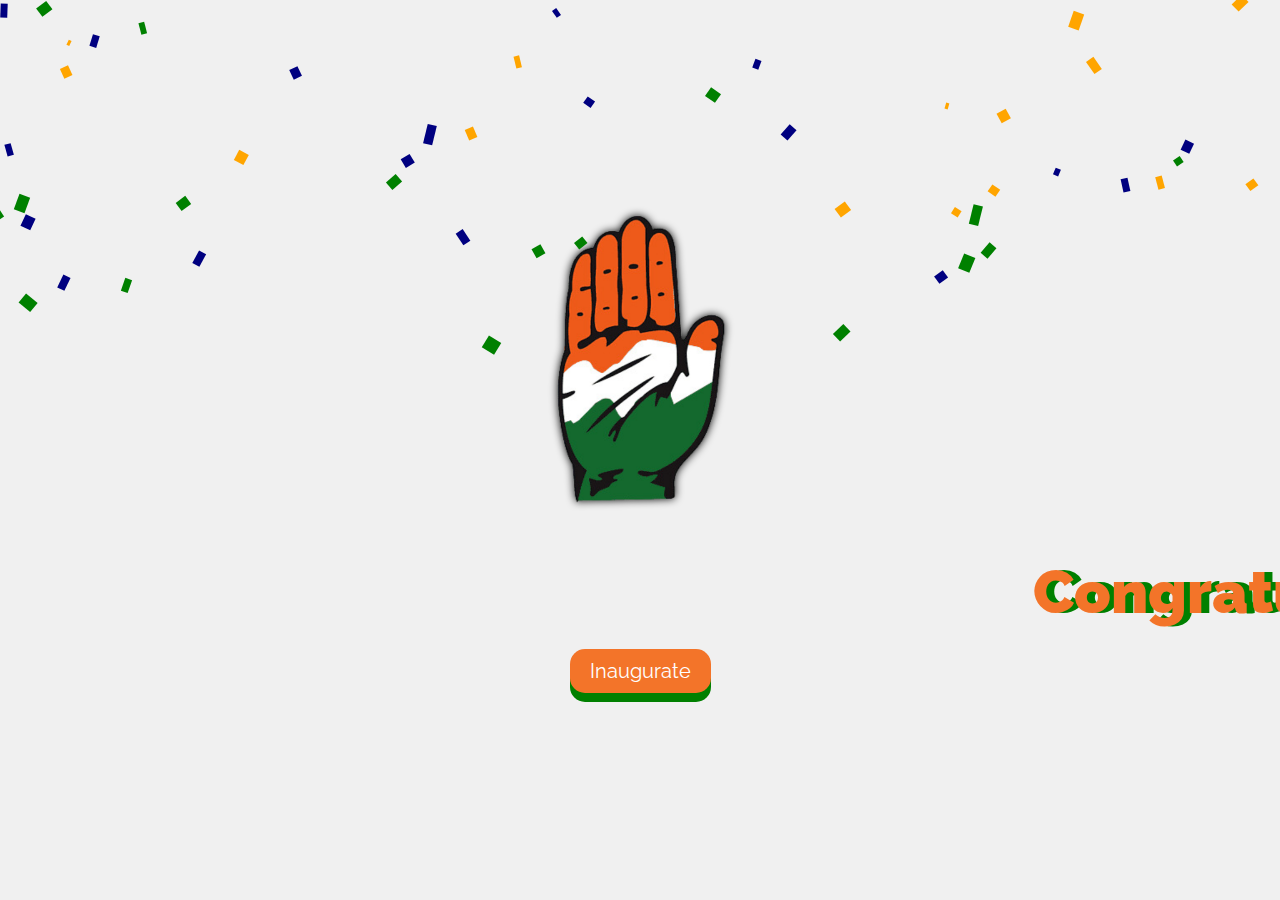
<file: index.html>
<!DOCTYPE html>
<html lang="en">

<head>
    <meta charset="UTF-8">
    <meta name="viewport" content="width=device-width, initial-scale=1.0">
    <title>Document</title>
    <link rel="stylesheet" href="css\index.css" />
</head>

<body>
    <div class="content">
        <div class="trophy">
            <img src="Congress_Logo.png"
                alt="Logo">
        </div>
        <div class="text" style="margin-top: 50px;">
            <marquee scrollamount="30">Congratulations on this significant achievement!</marquee>
        </div>
        <!-- Anchor tag button -->
        <div class="button-container" style="text-align: center; margin-top: 20px;">
            <a href="Landing_Page.html" class="button">Inaugurate</a>
        </div>
    </div>
    <!-- <h3 id="developerPra">#developerPra</h3> -->
    <script src="js\index.js"></script>
</body>

</html>
</file>
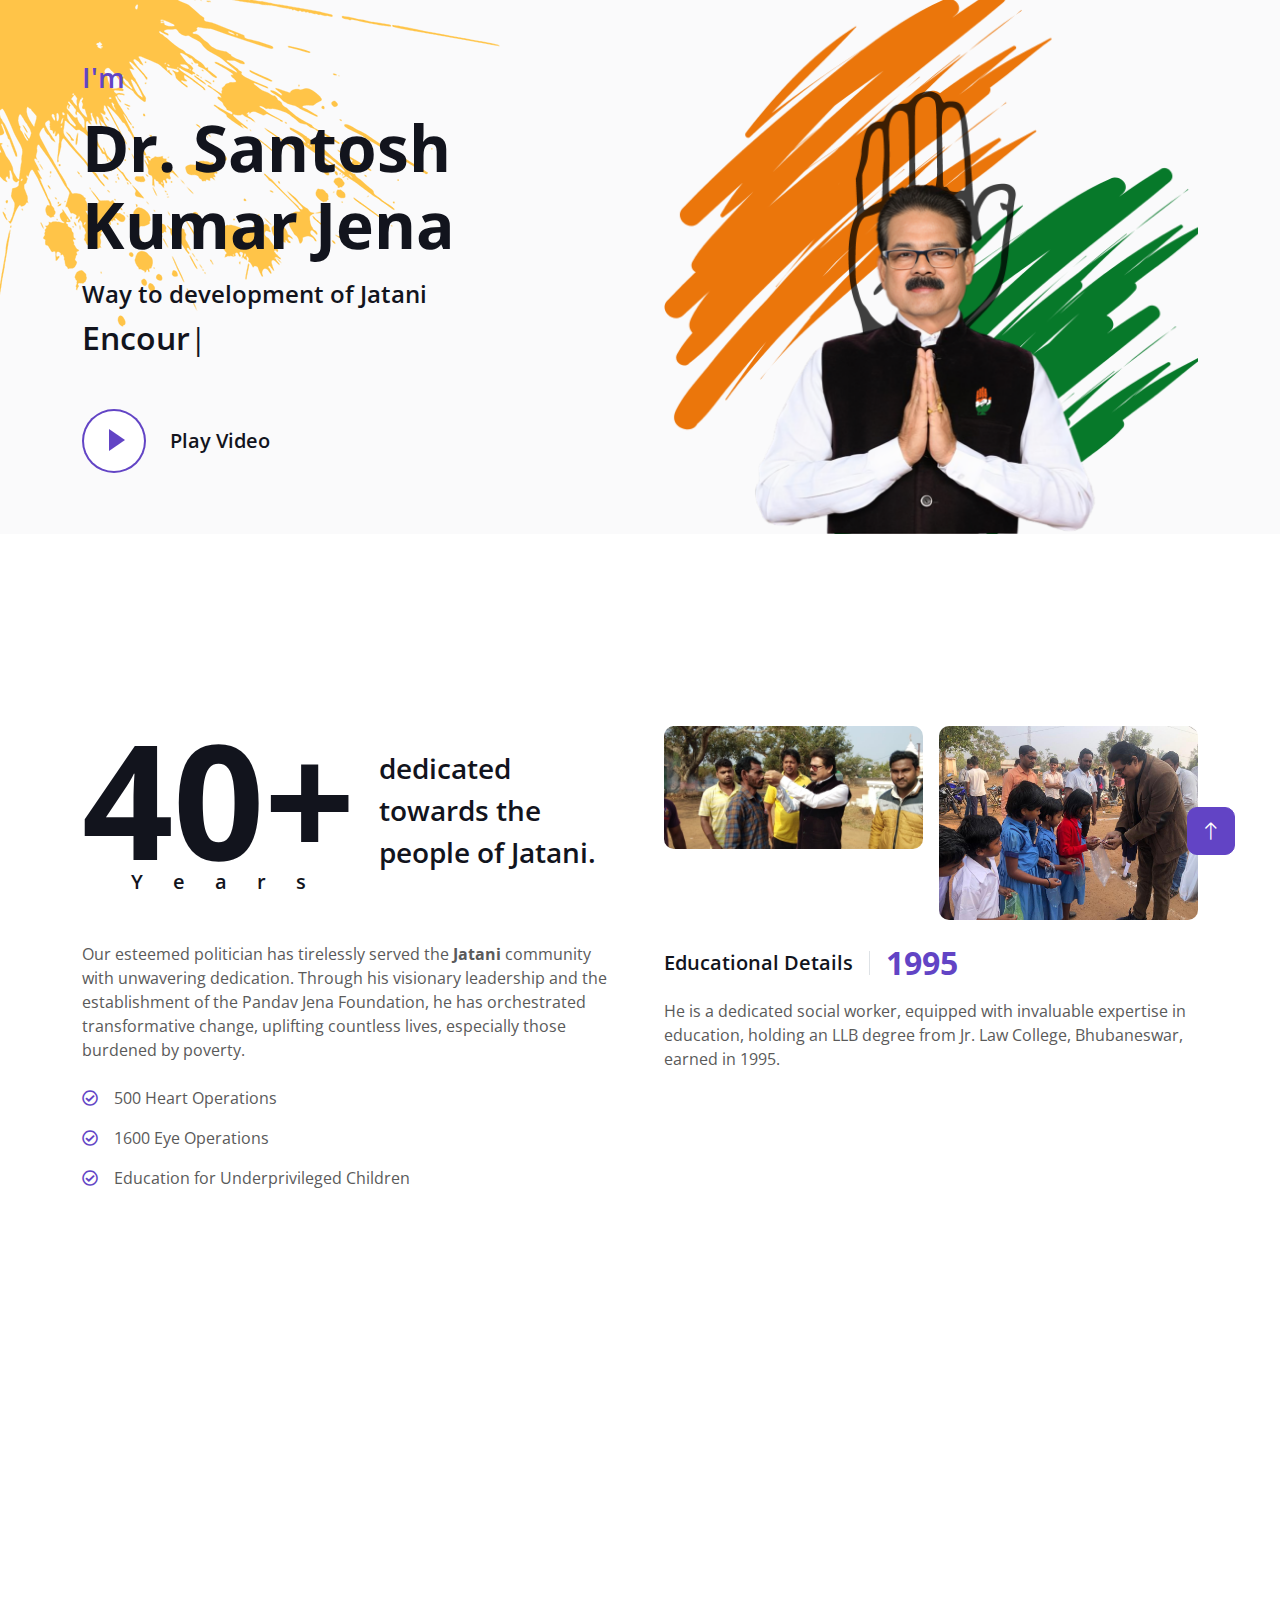
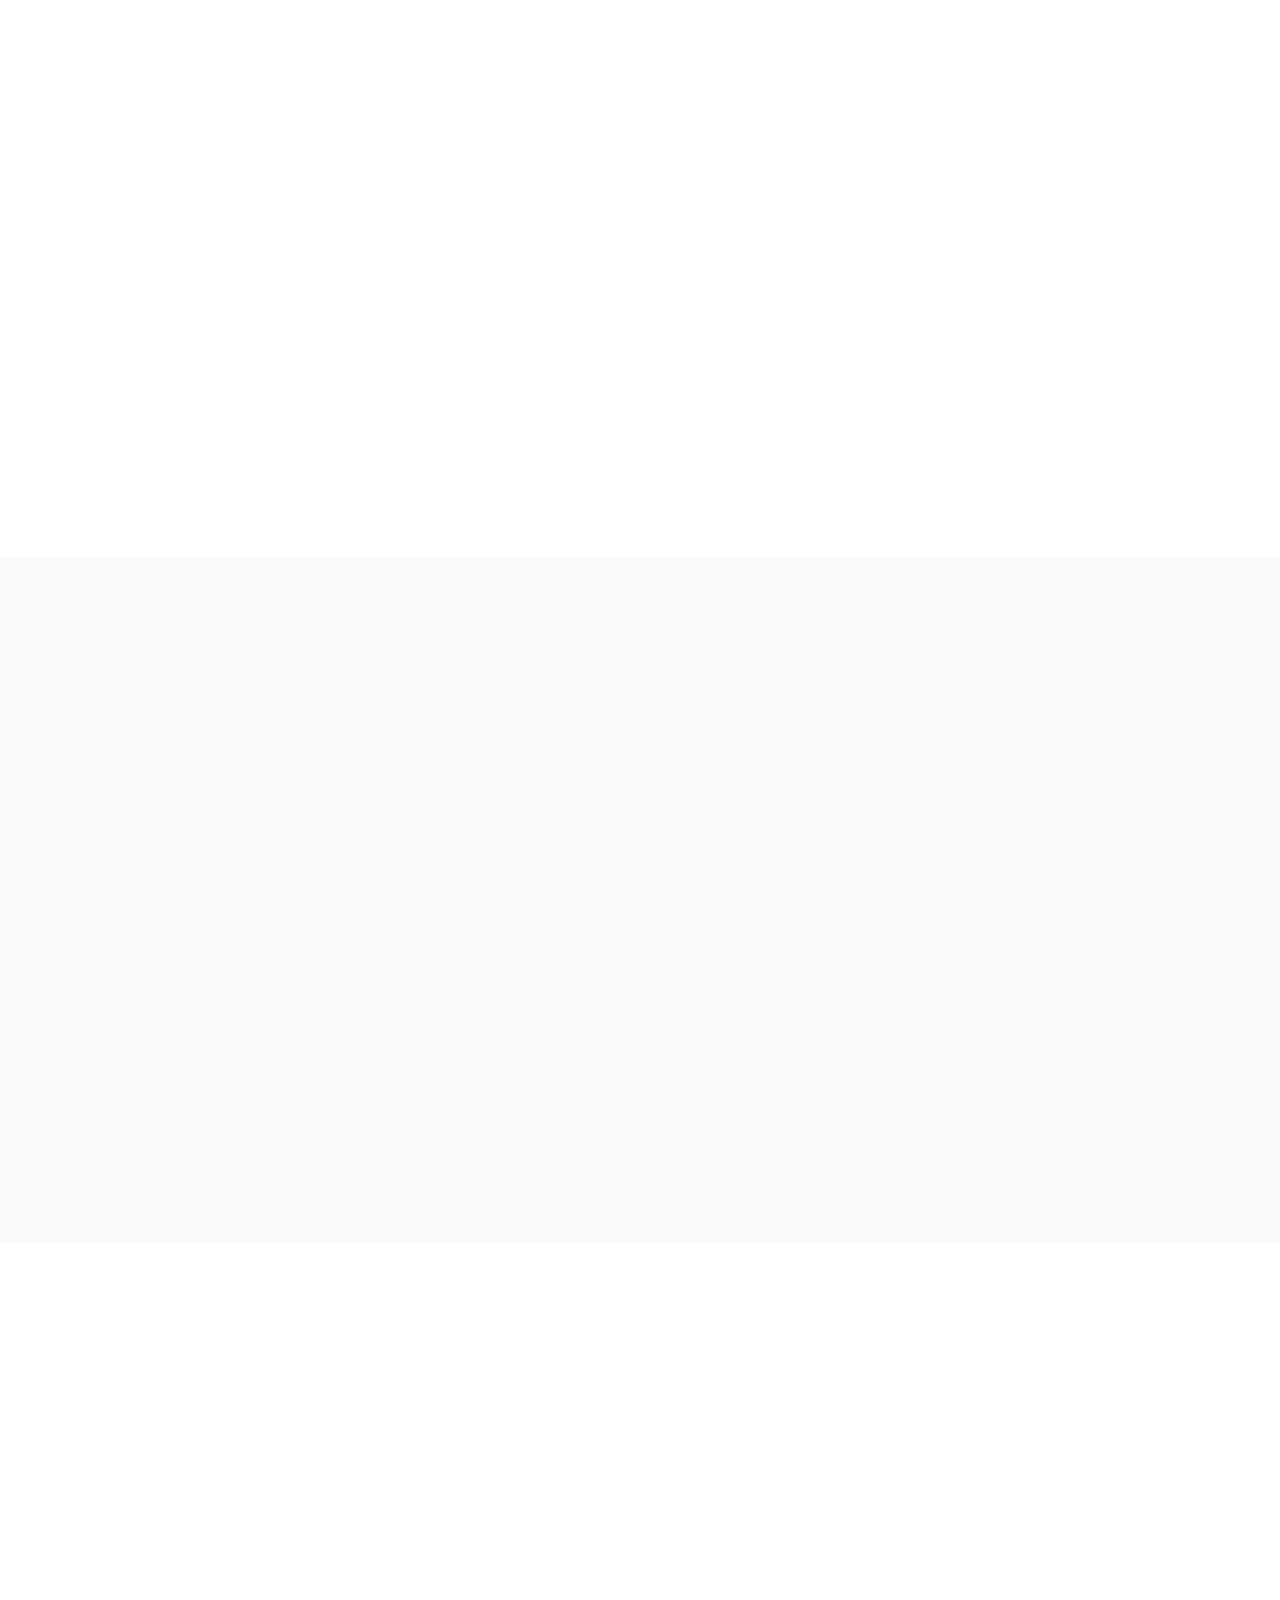
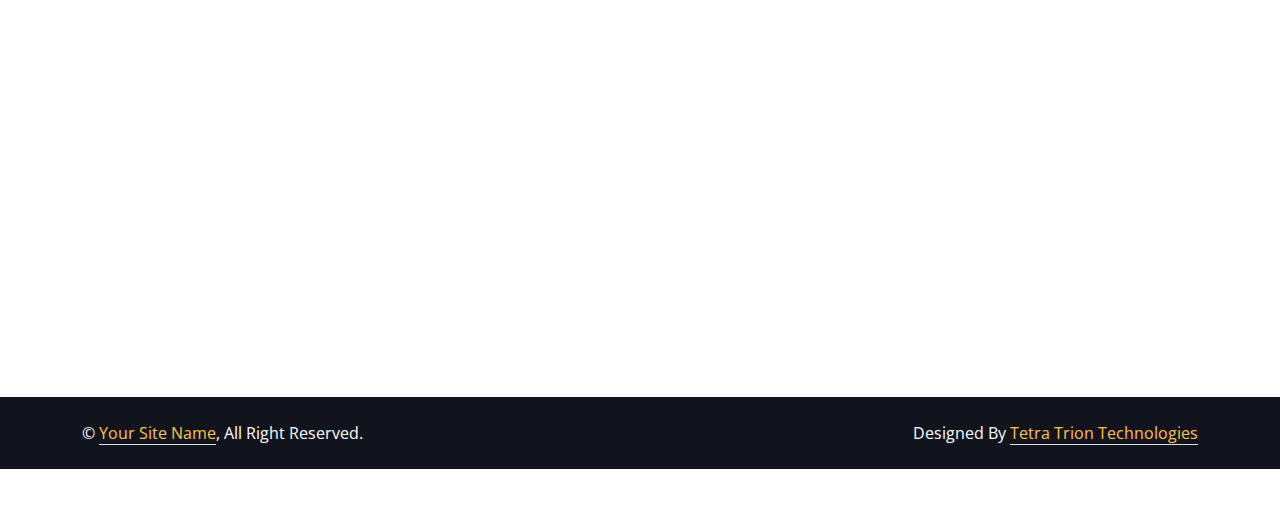
<file: Landing_Page.html>
<!DOCTYPE html>
<html lang="en">

<head>
    <meta charset="utf-8">
    <title>ProMan - Personal Portfolio HTML Template</title>
    <meta content="width=device-width, initial-scale=1.0" name="viewport">
    <meta content="" name="keywords">
    <meta content="" name="description">

    <!-- Favicon -->
    <link href="" rel="icon">

    <!-- Google Web Fonts -->
    <link rel="preconnect" href="https://fonts.googleapis.com">
    <link rel="preconnect" href="https://fonts.gstatic.com" crossorigin>
    <link href="https://fonts.googleapis.com/css2?family=Open+Sans:wght@400;500;600;700;800&display=swap"
        rel="stylesheet">

    <!-- Icon Font Stylesheet -->
    <link href="https://cdnjs.cloudflare.com/ajax/libs/font-awesome/5.10.0/css/all.min.css" rel="stylesheet">
    <link href="https://cdn.jsdelivr.net/npm/bootstrap-icons@1.4.1/font/bootstrap-icons.css" rel="stylesheet">

    <!-- Libraries Stylesheet -->
    <link href="lib/animate/animate.min.css" rel="stylesheet">
    <link href="lib/lightbox/css/lightbox.min.css" rel="stylesheet">
    <link href="lib/owlcarousel/assets/owl.carousel.min.css" rel="stylesheet">

    <!-- Customized Bootstrap Stylesheet -->
    <link href="css/bootstrap.min.css" rel="stylesheet">

    <!-- Template Stylesheet -->
    <link href="css/style.css" rel="stylesheet">
</head>

<body data-bs-spy="scroll" data-bs-target=".navbar" data-bs-offset="51">
    <!-- Spinner Start -->
    <div id="spinner"
        class="show bg-white position-fixed translate-middle w-100 vh-100 top-50 start-50 d-flex align-items-center justify-content-center">
        <div class="spinner-border text-primary" style="width: 3rem; height: 3rem;" role="status">
            <span class="sr-only">Loading...</span>
        </div>
    </div>
    <!-- Spinner End -->


    <!-- Navbar Start -->
    <nav class="navbar navbar-expand-lg bg-white navbar-light fixed-top shadow py-lg-0 px-4 px-lg-5 wow fadeIn"
        data-wow-delay="0.1s">
        <!-- <a href="index.html" class="navbar-brand d-block d-lg-none">
            <h1 class="text-primary fw-bold m-0">I'm Santosh for you</h1>
        </a>
        <button type="button" class="navbar-toggler" data-bs-toggle="collapse" data-bs-target="#navbarCollapse">
            <span class="navbar-toggler-icon"></span>
        </button> -->
        <div class="collapse navbar-collapse justify-content-between py-4 py-lg-0" id="navbarCollapse">
            <div class="navbar-nav ms-auto py-0" style="background-color: #EB760B;">
                <a href="#home" class="nav-item nav-link active">Home</a>

                <a href="#about" class="nav-item nav-link">About</a>
                <a href="#project" class="nav-item nav-link">Projects</a>
                <!-- <a href="#skill" class="nav-item nav-link">Skills</a> -->
                <!-- <a href="#service" class="nav-item nav-link">Services</a> -->
            </div>
            <a href="index.html" class="navbar-brand  py-3 px-4 mx-3 d-none d-lg-block">
                <h1 class="text-black fw-bold m-0">I'm Santosh for you</h1>
            </a>
            <div class="navbar-nav me-auto py-0" style="background-color: #07792A;">

                <a href="#team" class="nav-item nav-link">Team</a>
                <a href="#testimonial" class="nav-item nav-link">Testimonial</a>
                <a href="#contact" class="nav-item nav-link">Contact</a>
            </div>
        </div>
    </nav>
    <!-- Navbar End -->


    <!-- Header Start -->
    <div class="container-fluid bg-light my-6 mt-0" id="home">
        <div class="container">
            <div class="row g-5 align-items-center">
                <div class="col-lg-6 py-6 pb-0 pt-lg-0">
                    <h3 class="text-primary mb-3">I'm</h3>
                    <h1 class="display-3 mb-3">Dr. Santosh Kumar Jena</h1>
                    <h4 class="">Way to development of Jatani</h4>
                    <h2 class="typed-text-output d-inline"></h2>
                    <div class="typed-text d-none">Encouraging Industrialization in Jatani, Promoting Quality Education
                        in Jatani, Enhancing Social Services in Jatani</div>
                    <div class="d-flex align-items-center pt-5">
                        <!-- <a href="" class="btn btn-primary py-3 px-4 me-5">Download CV</a> -->
                        <button type="button" class="btn-play" data-bs-toggle="modal"
                            data-src="https://www.youtube.com/watch?v=tF4o1tVAEbk" data-bs-target="#videoModal">
                            <span></span>
                        </button>
                        <h5 class="ms-4 mb-0 d-none d-sm-block">Play Video</h5>
                    </div>
                </div>
                <div class="col-lg-6">
                    <img class="img-fluid" src="img/SantoshSir1.png" alt="">
                </div>
            </div>
        </div>
    </div>
    <!-- Header End -->


    <!-- Video Modal Start -->
    <div class="modal modal-video fade" id="videoModal" tabindex="-1" aria-labelledby="exampleModalLabel"
        aria-hidden="true">
        <div class="modal-dialog">
            <div class="modal-content rounded-0">
                <div class="modal-header">
                    <h3 class="modal-title" id="exampleModalLabel">Youtube Video</h3>
                    <button type="button" class="btn-close" data-bs-dismiss="modal" aria-label="Close"></button>
                </div>
                <div class="modal-body">
                    <!-- 16:9 aspect ratio -->
                    <div class="ratio ratio-16x9">
                        <iframe class="embed-responsive-item" src="" id="video" allowfullscreen
                            allowscriptaccess="always" allow="autoplay"></iframe>
                    </div>
                </div>
            </div>
        </div>
    </div>
    <!-- Video Modal End -->


    <!-- About Start -->
    <div class="container-xxl py-6" id="about">
        <div class="container">
            <div class="row g-5">
                <div class="col-lg-6 wow fadeInUp" data-wow-delay="0.1s">
                    <div class="d-flex align-items-center mb-5">
                        <div class="years flex-shrink-0 text-center me-4">
                            <h1 class="display-1 mb-0">40+</h1>
                            <h5 class="mb-0">Years</h5>
                        </div>
                        <h3 class="lh-base mb-0">dedicated towards the people of Jatani.</h3>
                    </div>
                    <p class="mb-4">Our esteemed politician has tirelessly served the <b>Jatani</b> community with
                        unwavering dedication. Through his visionary leadership and the establishment of the Pandav Jena
                        Foundation, he has orchestrated transformative change, uplifting countless lives, especially
                        those burdened by poverty.
                    </p>
                    <p class="mb-3"><i class="far fa-check-circle text-primary me-3"></i>500 Heart Operations</p>
                    <p class="mb-3"><i class="far fa-check-circle text-primary me-3"></i>1600 Eye Operations</p>
                    <p class="mb-3"><i class="far fa-check-circle text-primary me-3"></i>Education for Underprivileged
                        Children</p>
                    <!-- <a class="btn btn-primary py-3 px-5 mt-3" href="">Read More</a> -->
                </div>
                <div class="col-lg-6 wow fadeInUp" data-wow-delay="0.5s">
                    <div class="row g-3 mb-4">
                        <div class="col-sm-6">
                            <img class="img-fluid rounded" src="img/about-1.jpg" alt="">
                        </div>
                        <div class="col-sm-6">
                            <img class="img-fluid rounded" src="img/about-2.jpg" alt="">
                        </div>
                    </div>
                    <div class="d-flex align-items-center mb-3">
                        <h5 class="border-end pe-3 me-3 mb-0">Educational Details</h5>
                        <h2 class="text-primary fw-bold mb-0" data-toggle="counter-up">1995</h2>
                    </div>
                    <p class="mb-4">He is a dedicated social worker, equipped with invaluable expertise in education,
                        holding an LLB degree from Jr. Law College, Bhubaneswar, earned in 1995.</p>
                    <!-- <div class="d-flex align-items-center mb-3">
                        <h5 class="border-end pe-3 me-3 mb-0">Projects Completed</h5>
                        <h2 class="text-primary fw-bold mb-0" data-toggle="counter-up">1234</h2>
                    </div>
                    <p class="mb-0">Stet no et lorem dolor et diam, amet duo ut dolore vero eos. No stet est diam amet
                        diam ipsum clita labore dolor duo clita.</p> -->
                </div>
            </div>
        </div>
    </div>
    <!-- About End -->





    <!-- Projects Start -->
    <div class="container-xxl py-6 pt-5" id="project">
        <div class="container">
            <div class="row g-5 mb-5 align-items-center wow fadeInUp" data-wow-delay="0.1s">
                <div class="col-lg-6">
                    <h1 class="display-5 mb-0">Our Works</h1>
                </div>
                <div class="col-lg-6 text-lg-end">
                    <ul class="list-inline mx-n3 mb-0" id="portfolio-flters">
                        <!-- <li class="mx-3 active" data-filter="*">Health Camp</li> -->
                        <!-- <li class="mx-3" data-filter=".first">UI/UX Design</li>
                        <li class="mx-3" data-filter=".second">Graphic Design</li> -->
                    </ul>
                </div>
            </div>
            <div class="row g-4 portfolio-container wow fadeInUp" data-wow-delay="0.1s">
                <div class="col-lg-4 col-md-6 portfolio-item first">
                    <div class="portfolio-img rounded overflow-hidden">
                        <img class="img-fluid" src="img\health1.jpg" alt="">
                        <div class="portfolio-btn">
                            <a class="btn btn-lg-square btn-outline-secondary border-2 mx-1" href="img\health1.jpg"
                                data-lightbox="portfolio"><i class="fa fa-eye"></i></a>
                            <a class="btn btn-lg-square btn-outline-secondary border-2 mx-1" href=""><i
                                    class="fa fa-link"></i></a>
                        </div>
                    </div>
                </div>
                <div class="col-lg-4 col-md-6 portfolio-item second">
                    <div class="portfolio-img rounded overflow-hidden">
                        <img class="img-fluid" src="img\health1.jpg" alt="">
                        <div class="portfolio-btn">
                            <a class="btn btn-lg-square btn-outline-secondary border-2 mx-1" href="img\health1.jpg"
                                data-lightbox="portfolio"><i class="fa fa-eye"></i></a>
                            <a class="btn btn-lg-square btn-outline-secondary border-2 mx-1" href=""><i
                                    class="fa fa-link"></i></a>
                        </div>
                    </div>
                </div>
                <div class="col-lg-4 col-md-6 portfolio-item first">
                    <div class="portfolio-img rounded overflow-hidden">
                        <img class="img-fluid" src="img\health3.jpg" alt="">
                        <div class="portfolio-btn">
                            <a class="btn btn-lg-square btn-outline-secondary border-2 mx-1" href="img\health3.jpg"
                                data-lightbox="portfolio"><i class="fa fa-eye"></i></a>
                            <a class="btn btn-lg-square btn-outline-secondary border-2 mx-1" href=""><i
                                    class="fa fa-link"></i></a>
                        </div>
                    </div>
                </div>
                <div class="col-lg-4 col-md-6 portfolio-item second">
                    <div class="portfolio-img rounded overflow-hidden">
                        <img class="img-fluid" src="img\health6.jpg" alt="">
                        <div class="portfolio-btn">
                            <a class="btn btn-lg-square btn-outline-secondary border-2 mx-1" href="img\health6.jpg"
                                data-lightbox="portfolio"><i class="fa fa-eye"></i></a>
                            <a class="btn btn-lg-square btn-outline-secondary border-2 mx-1" href=""><i
                                    class="fa fa-link"></i></a>
                        </div>
                    </div>
                </div>
                <div class="col-lg-4 col-md-6 portfolio-item first">
                    <div class="portfolio-img rounded overflow-hidden">
                        <img class="img-fluid" src="img\health6.jpg" alt="">
                        <div class="portfolio-btn">
                            <a class="btn btn-lg-square btn-outline-secondary border-2 mx-1" href="img\health6.jpg"
                                data-lightbox="portfolio"><i class="fa fa-eye"></i></a>
                            <a class="btn btn-lg-square btn-outline-secondary border-2 mx-1" href=""><i
                                    class="fa fa-link"></i></a>
                        </div>
                    </div>
                </div>
                <div class="col-lg-4 col-md-6 portfolio-item second">
                    <div class="portfolio-img rounded overflow-hidden">
                        <img class="img-fluid" src="img\health6.jpg" alt="">
                        <div class="portfolio-btn">
                            <a class="btn btn-lg-square btn-outline-secondary border-2 mx-1" href="img\health6.jpg"
                                data-lightbox="portfolio"><i class="fa fa-eye"></i></a>
                            <a class="btn btn-lg-square btn-outline-secondary border-2 mx-1" href=""><i
                                    class="fa fa-link"></i></a>
                        </div>
                    </div>
                </div>
            </div>
        </div>
    </div>
    <!-- Projects End -->


    <!-- Team Start -->
    <!-- <div class="container-xxl py-6 pb-5" id="team">
        <div class="container">
            <div class="row g-5 mb-5 wow fadeInUp" data-wow-delay="0.1s">
                <div class="col-lg-6">
                    <h1 class="display-5 mb-0">Team Members</h1>
                </div>
                <div class="col-lg-6 text-lg-end">
                    <a class="btn btn-primary py-3 px-5" href="">Contact Us</a>
                </div>
            </div>
            <div class="row g-4">
                <div class="col-lg-4 col-md-6 wow fadeInUp" data-wow-delay="0.1s">
                    <div class="team-item position-relative">
                        <img class="img-fluid rounded" src="img/team-1.jpg" alt="">
                        <div class="team-text bg-white rounded-end p-4">
                            <div>
                                <h5>Full Name</h5>
                                <span>Designer</span>
                            </div>
                            <i class="fa fa-arrow-right fa-2x text-primary"></i>
                        </div>
                    </div>
                </div>
                <div class="col-lg-4 col-md-6 wow fadeInUp" data-wow-delay="0.3s">
                    <div class="team-item position-relative">
                        <img class="img-fluid rounded" src="img/team-2.jpg" alt="">
                        <div class="team-text bg-white rounded-end p-4">
                            <div>
                                <h5>Full Name</h5>
                                <span>Designer</span>
                            </div>
                            <i class="fa fa-arrow-right fa-2x text-primary"></i>
                        </div>
                    </div>
                </div>
                <div class="col-lg-4 col-md-6 wow fadeInUp" data-wow-delay="0.5s">
                    <div class="team-item position-relative">
                        <img class="img-fluid rounded" src="img/team-3.jpg" alt="">
                        <div class="team-text bg-white rounded-end p-4">
                            <div>
                                <h5>Full Name</h5>
                                <span>Designer</span>
                            </div>
                            <i class="fa fa-arrow-right fa-2x text-primary"></i>
                        </div>
                    </div>
                </div>
            </div>
        </div>
    </div> -->
    <!-- Team End -->


    <!-- Testimonial Start -->
    <div class="container-fluid bg-light py-5 my-5" id="testimonial">
        <div class="container-fluid py-5">
            <h1 class="display-5 text-center mb-5 wow fadeInUp" data-wow-delay="0.1s">Testimonial</h1>
            <div class="row justify-content-center">
                <div class="col-lg-3 d-none d-lg-block">
                    <div class="testimonial-left h-100">
                        <img class="img-fluid wow fadeIn" data-wow-delay="0.1s" src="img\lucky.jpeg" alt="">
                        <img class="img-fluid wow fadeIn" data-wow-delay="0.3s" src="img\myntra.jpeg" alt="">
                        <img class="img-fluid wow fadeIn" data-wow-delay="0.5s" src="img\anwesh.jpeg" alt="">
                    </div>
                </div>
                <div class="col-lg-6 wow fadeInUp" data-wow-delay="0.5s">
                    <div class="owl-carousel testimonial-carousel">
                        <div class="testimonial-item text-center">
                            <div class="position-relative mb-5">
                                <img class="img-fluid rounded-circle border border-secondary p-2 mx-auto"
                                    src="img\lucky.jpeg" alt="">
                                <div class="testimonial-icon">
                                    <i class="fa fa-quote-left text-primary"></i>
                                </div>
                            </div>
                            <p class="fs-5 fst-italic">His initiatives in providing healthcare access ensured my family received the necessary medical treatments. His efforts have made a significant impact on our lives.</p>
                            <hr class="w-25 mx-auto">
                            <h5>Amit Dalei</h5>
                            <!-- <span>Profession</span> -->
                        </div>
                        <div class="testimonial-item text-center">
                            <div class="position-relative mb-5">
                                <img class="img-fluid rounded-circle border border-secondary p-2 mx-auto"
                                    src="img\myntra.jpeg" alt="">
                                <div class="testimonial-icon">
                                    <i class="fa fa-quote-left text-primary"></i>
                                </div>
                            </div>
                            <p class="fs-5 fst-italic">Thanks to his unwavering support, I was able to start my own business and achieve financial independence. His encouragement and resources were invaluable in my journey.</p>
                            <hr class="w-25 mx-auto">
                            <h5>Rakesh Kumar Naik</h5>
                            <!-- <span>Profession</span> -->
                        </div>
                        <div class="testimonial-item text-center">
                            <div class="position-relative mb-5">
                                <img class="img-fluid rounded-circle border border-secondary p-2 mx-auto"
                                    src="img\anwesh.jpeg" alt="">
                                <div class="testimonial-icon">
                                    <i class="fa fa-quote-left text-primary"></i>
                                </div>
                            </div>
                            <p class="fs-5 fst-italic">His timely assistance during my family crisis provided us with the necessary support and relief. We are forever grateful for his compassion and dedication.</p>
                            <hr class="w-25 mx-auto">
                            <h5>Suryakanta Yadav</h5>
                            <!-- <span>Profession</span> -->
                        </div>
                    </div>
                </div>
                <div class="col-lg-3 d-none d-lg-block">
                    <div class="testimonial-right h-100">
                        <img class="img-fluid wow fadeIn" data-wow-delay="0.1s" src="img\lucky.jpeg" alt="">
                        <img class="img-fluid wow fadeIn" data-wow-delay="0.3s" src="img\myntra.jpeg" alt="">
                        <img class="img-fluid wow fadeIn" data-wow-delay="0.5s" src="img\anwesh.jpeg" alt="">
                    </div>
                </div>
            </div>
        </div>
    </div>
    <!-- Testimonial End -->


    <!-- Contact Start -->

    <div class="container-xxl pb-5" id="contact">
        <div class="container py-5">
            <div class="row g-5 mb-5 wow fadeInUp" data-wow-delay="0.1s">
                <div class="col-lg-6">
                    <h1 class="display-5 mb-0">Contact Us</h1>
                </div>
                <!-- <div class="col-lg-6 text-lg-end">
                    <a class="btn btn-primary py-3 px-5" href="">Say Hello</a>
                </div> -->
            </div>
            <div class="row g-5">
                <div class="col-lg-5 col-md-6 wow fadeInUp" data-wow-delay="0.1s">
                    <p class="mb-2">My office:</p>
                    <h3 class="fw-bold">123 Street, New York, Jatani</h3>
                    <!-- <hr class="w-100">
                    <p class="mb-2">Call me:</p>
                    <h3 class="fw-bold">+012 345 6789</h3>
                    <hr class="w-100">
                    <p class="mb-2">Mail me:</p>
                    <h3 class="fw-bold">info@example.com</h3> -->
                    <hr class="w-100">
                    <p class="mb-2">Follow me:</p>
                    <div class="d-flex pt-2">
                        <a class="btn btn-square btn-primary me-2" href=""><i class="fab fa-twitter"></i></a>
                        <a class="btn btn-square btn-primary me-2" href="https://www.facebook.com/share/y4dPUUuKd6CHB7Lb/?mibextid=LQQJ4d" target="_blank"><i class="fab fa-facebook-f"></i></a>
                        <a class="btn btn-square btn-primary me-2" href="https://www.instagram.com/dr.santosh_jena_jatani_mla_c?igsh=ODg1d3BnenRkZDJm" target="_blank"><i class="fab fa-instagram"></i></a>
                        <!-- <a class="btn btn-square btn-primary me-2" href=""><i class="fab fa-youtube"></i></a>
                        <a class="btn btn-square btn-primary me-2" href=""><i class="fab fa-linkedin-in"></i></a> -->
                    </div>
                </div>
                <div class="col-lg-7 col-md-6 wow fadeInUp" data-wow-delay="0.1s">
                    <div class="bg-dark">
                        <iframe
                            src="https://www.google.com/maps/embed?pb=!1m18!1m12!1m3!1d3001156.4288297426!2d-78.01371936852176!3d42.72876761954724!2m3!1f0!2f0!3f0!3m2!1i1024!2i768!4f13.1!3m3!1m2!1s0x4ccc4bf0f123a5a9%3A0xddcfc6c1de189567!2sNew%20York%2C%20USA!5e0!3m2!1sen!2sbd!4v1603794290143!5m2!1sen!2sbd"
                            frameborder="0" style="width: 100%; height: 450px; border:0;" allowfullscreen=""
                            aria-hidden="false" tabindex="0"></iframe>
                    </div>
                </div>
            </div>
        </div>
    </div>
    <!-- <div class="container-xxl pb-5" id="contact">
        <div class="container py-5">
            <div class="row g-5 mb-5 wow fadeInUp" data-wow-delay="0.1s">
                <div class="col-lg-6">
                    <h1 class="display-5 mb-0">Let's Work Together</h1>
                </div> -->
    <!-- <div class="col-lg-6 text-lg-end">
                    <a class="btn btn-primary py-3 px-5" href="">Say Hello</a>
                </div> -->
    <!-- </div>
            <div class="row g-5">
                <div class="col-lg-5 col-md-6 wow fadeInUp" data-wow-delay="0.1s">
                    <p class="mb-2">My office:</p>
                    <h3 class="fw-bold">123 Street, New York, USA</h3>
                    <hr class="w-100">
                    <p class="mb-2">Call me:</p>
                    <h3 class="fw-bold">+012 345 6789</h3>
                    <hr class="w-100">
                    <p class="mb-2">Mail me:</p>
                    <h3 class="fw-bold">info@example.com</h3>
                    <hr class="w-100">
                    <p class="mb-2">Follow me:</p>
                    <div class="d-flex pt-2">
                        <a class="btn btn-square btn-primary me-2" href=""><i class="fab fa-twitter"></i></a>
                        <a class="btn btn-square btn-primary me-2" href=""><i class="fab fa-facebook-f"></i></a>
                        <a class="btn btn-square btn-primary me-2" href=""><i class="fab fa-youtube"></i></a>
                        <a class="btn btn-square btn-primary me-2" href=""><i class="fab fa-linkedin-in"></i></a>
                    </div>
                </div> -->

    <!-- <div class="col-lg-7 col-md-6 wow fadeInUp" data-wow-delay="0.5s">
                    <p class="mb-4">The contact form is currently inactive. Get a functional and working contact form with Ajax & PHP in a few minutes. Just copy and paste the files, add a little code and you're done. <a href="https://htmlcodex.com/contact-form">Download Now</a>.</p>
                    <form>
                        <div class="row g-3">
                            <div class="col-md-6">
                                <div class="form-floating">
                                    <input type="text" class="form-control" id="name" placeholder="Your Name">
                                    <label for="name">Your Name</label>
                                </div>
                            </div>
                            <div class="col-md-6">
                                <div class="form-floating">
                                    <input type="email" class="form-control" id="email" placeholder="Your Email">
                                    <label for="email">Your Email</label>
                                </div>
                            </div>
                            <div class="col-12">
                                <div class="form-floating">
                                    <input type="text" class="form-control" id="subject" placeholder="Subject">
                                    <label for="subject">Subject</label>
                                </div>
                            </div>
                            <div class="col-12">
                                <div class="form-floating">
                                    <textarea class="form-control" placeholder="Leave a message here" id="message" style="height: 100px"></textarea>
                                    <label for="message">Message</label>
                                </div>
                            </div>
                            <div class="col-12">
                                <button class="btn btn-primary py-3 px-5" type="submit">Send Message</button>
                            </div>
                        </div>
                    </form>
                </div> -->

    <!-- </div>
        </div>
    </div> -->
    <!-- Contact End -->


    <!-- Map Start -->
    <!-- <div class="container-xxl pt-5 px-0 wow fadeInUp" data-wow-delay="0.1s">
        <div class="container-xxl pt-5 px-0">
            <div class="bg-dark">
                <iframe
                    src="https://www.google.com/maps/embed?pb=!1m18!1m12!1m3!1d3001156.4288297426!2d-78.01371936852176!3d42.72876761954724!2m3!1f0!2f0!3f0!3m2!1i1024!2i768!4f13.1!3m3!1m2!1s0x4ccc4bf0f123a5a9%3A0xddcfc6c1de189567!2sNew%20York%2C%20USA!5e0!3m2!1sen!2sbd!4v1603794290143!5m2!1sen!2sbd"
                    frameborder="0" style="width: 100%; height: 450px; border:0;" allowfullscreen="" aria-hidden="false"
                    tabindex="0"></iframe>
            </div>
        </div>
    </div> -->
    <!-- Map End -->


    <!-- Copyright Start -->
    <div class="container-fluid bg-dark text-white py-4">
        <div class="container">
            <div class="row">
                <div class="col-md-6 text-center text-md-start mb-3 mb-md-0">
                    &copy; <a class="border-bottom text-secondary" href="#">Your Site Name</a>, All Right Reserved.
                </div>
                <div class="col-md-6 text-center text-md-end">
                    <!--/*** This template is free as long as you keep the footer author’s credit link/attribution link/backlink. If you'd like to use the template without the footer author’s credit link/attribution link/backlink, you can purchase the Credit Removal License from "https://htmlcodex.com/credit-removal". Thank you for your support. ***/-->
                    Designed By <a class="border-bottom text-secondary" href="https://htmlcodex.com">Tetra Trion
                        Technologies </a>

                </div>
            </div>
        </div>
    </div>
    </div>
    <!-- Copyright End -->


    <!-- Back to Top -->
    <a href="#" class="btn btn-lg btn-primary btn-lg-square back-to-top"><i class="bi bi-arrow-up"></i></a>


    <!-- JavaScript Libraries -->
    <script src="https://code.jquery.com/jquery-3.4.1.min.js"></script>
    <script src="https://cdn.jsdelivr.net/npm/bootstrap@5.0.0/dist/js/bootstrap.bundle.min.js"></script>
    <script src="lib/wow/wow.min.js"></script>
    <script src="lib/easing/easing.min.js"></script>
    <script src="lib/waypoints/waypoints.min.js"></script>
    <script src="lib/typed/typed.min.js"></script>
    <script src="lib/counterup/counterup.min.js"></script>
    <script src="lib/owlcarousel/owl.carousel.min.js"></script>
    <script src="lib/isotope/isotope.pkgd.min.js"></script>
    <script src="lib/lightbox/js/lightbox.min.js"></script>

    <!-- Template Javascript -->
    <script src="js/main.js"></script>
</body>

</html>
</file>
<file: css/style.css>
/********** Template CSS **********/
:root {
    --primary: #6244C5;
    --secondary: #FFC448;
    --light: #FAFAFB;
    --dark: #12141D;
}

.back-to-top {
    position: fixed;
    display: none;
    right: 45px;
    bottom: 45px;
    z-index: 99;
}

.my-6 {
    margin-top: 6rem;
    margin-bottom: 6rem;
}

.py-6 {
    padding-top: 6rem;
    padding-bottom: 6rem;
}


/*** Spinner ***/
#spinner {
    opacity: 0;
    visibility: hidden;
    transition: opacity .5s ease-out, visibility 0s linear .5s;
    z-index: 99999;
}

#spinner.show {
    transition: opacity .5s ease-out, visibility 0s linear 0s;
    visibility: visible;
    opacity: 1;
}


/*** Button ***/
.btn {
    font-weight: 500;
    transition: .5s;
}

.btn.btn-primary,
.btn.btn-secondary {
    color: #FFFFFF;
}

.btn-square {
    width: 38px;
    height: 38px;
}

.btn-sm-square {
    width: 32px;
    height: 32px;
}

.btn-lg-square {
    width: 48px;
    height: 48px;
}

.btn-square,
.btn-sm-square,
.btn-lg-square {
    padding: 0;
    display: flex;
    align-items: center;
    justify-content: center;
    font-weight: normal;
}


/*** Navbar ***/
.navbar.fixed-top {
    display: none;
    transition: .5s;
}

.navbar .navbar-nav .nav-link {
    padding: 20px 15px;
    color: #fff;
    font-size: 18px;
    font-weight: 600;
    outline: none;
}

.navbar .navbar-nav .nav-link:hover,
.navbar .navbar-nav .nav-link.active {
    color: black;
}

@media (max-width: 991.98px) {
    .navbar .navbar-nav .nav-link  {
        padding: 10px 0;
    }
}


/*** Header ***/
#home {
    margin-bottom: 6rem;
    background: url(../img/bg-header.png) left top no-repeat;
}

.typed-cursor {
    font-size: 30px;
    color: var(--dark);
}

.btn-play {
    position: relative;
    display: block;
    box-sizing: content-box;
    width: 16px;
    height: 26px;
    border-radius: 100%;
    border: none;
    outline: none !important;
    padding: 18px 20px 20px 28px;
    background: var(--primary);
}

.btn-play:before {
    content: "";
    position: absolute;
    z-index: 0;
    left: 50%;
    top: 50%;
    transform: translateX(-50%) translateY(-50%);
    display: block;
    width: 60px;
    height: 60px;
    background: var(--primary);
    border-radius: 100%;
    animation: pulse-border 1500ms ease-out infinite;
}

.btn-play:after {
    content: "";
    position: absolute;
    z-index: 1;
    left: 50%;
    top: 50%;
    transform: translateX(-50%) translateY(-50%);
    display: block;
    width: 60px;
    height: 60px;
    background: #FFFFFF;
    border-radius: 100%;
    transition: all 200ms;
}

.btn-play span {
    display: block;
    position: relative;
    z-index: 3;
    width: 0;
    height: 0;
    left: -1px;
    border-left: 16px solid var(--primary);
    border-top: 11px solid transparent;
    border-bottom: 11px solid transparent;
}

@keyframes pulse-border {
    0% {
        transform: translateX(-50%) translateY(-50%) translateZ(0) scale(1);
        opacity: 1;
    }

    100% {
        transform: translateX(-50%) translateY(-50%) translateZ(0) scale(2);
        opacity: 0;
    }
}

.modal-video .modal-dialog {
    position: relative;
    max-width: 800px;
    margin: 60px auto 0 auto;
}

.modal-video .modal-body {
    position: relative;
    padding: 0px;
}

.modal-video .close {
    position: absolute;
    width: 30px;
    height: 30px;
    right: 0px;
    top: -30px;
    z-index: 999;
    font-size: 30px;
    font-weight: normal;
    color: #FFFFFF;
    background: #000000;
    opacity: 1;
}


/*** About ***/
#about .years .display-1 {
    font-size: 10rem;
    line-height: 9rem;
}

#about .years h5 {
    letter-spacing: 30px;
    margin-right: -30px;
}


/*** Skills ***/
#skill .progress {
    height: 5px;
    border-radius: 5px;
}

#skill .progress .progress-bar {
    width: 0px;
    border-radius: 5px;
    transition: 3s;
}

#skill .nav-pills .nav-link {
    color: var(--dark);
}

#skill .nav-pills .nav-link.active {
    color: #FFFFFF;
}

#skill .tab-content hr {
    width: 30px;
}


/*** Service ***/
.service-item .bg-icon {
    width: 100px;
    height: 100px;
    display: flex;
    align-items: center;
    justify-content: center;
    background: url(../img/bg-icon.png) center center no-repeat;
    background-size: cover;
}


/*** Project Portfolio ***/
#portfolio-flters li {
    display: inline-block;
    font-weight: 500;
    color: var(--dark);
    cursor: pointer;
    transition: .5s;
    border-bottom: 2px solid transparent;
}

#portfolio-flters li:hover,
#portfolio-flters li.active {
    color: var(--primary);
    border-color: var(--primary);
}

.portfolio-img {
    position: relative;
}

.portfolio-btn {
    position: absolute;
    width: 100%;
    height: 100%;
    top: 0;
    left: 0;
    background: rgba(98, 68, 197, .9);
    display: flex;
    align-items: flex-end;
    justify-content: flex-start;
    padding: 30px;
    padding-bottom: 100px !important;
    opacity: 0;
    transition: .5s;
}

.portfolio-item:hover .portfolio-btn {
    opacity: 1;
    padding-bottom: 30px !important;
}


/*** Team ***/
.team-item img {
    transition: .5s;
}

.team-item:hover img {
    opacity: .7;
}

.team-item .team-text {
    position: absolute;
    left: 0;
    right: 60px;
    bottom: 30px;
    display: flex;
    align-items: center;
    justify-content: space-between;
    opacity: 0;
    transition: .5s;
}

.team-item:hover .team-text {
    right: 30px;
    opacity: 1;
}

.team-item .team-text div {
    transition: .5s;
}

.team-item:hover .team-text div {
    margin-left: 30px;
}


/*** Testimonial ***/
.testimonial-left,
.testimonial-right {
    position: relative;
}

.testimonial-left img,
.testimonial-right img {
    position: absolute;
    padding: 5px;
    border: 1px solid var(--secondary);
    border-radius: 70px;
}

.testimonial-left img:nth-child(1),
.testimonial-right img:nth-child(3) {
    width: 70px;
    height: 70px;
    top: 10%;
    left: 50%;
    transform: translateX(-50%);
}

.testimonial-left img:nth-child(2),
.testimonial-right img:nth-child(2) {
    width: 60px;
    height: 60px;
    top: 50%;
    left: 10%;
    transform: translateY(-50%);
}

.testimonial-left img:nth-child(3),
.testimonial-right img:nth-child(1) {
    width: 50px;
    height: 50px;
    bottom: 10%;
    right: 10%;
}

.testimonial-carousel .owl-item img {
    width: 120px;
    height: 120px;
}

.testimonial-carousel .testimonial-icon {
    position: absolute;
    width: 40px;
    height: 40px;
    left: 50%;
    bottom: -15px;
    transform: translateX(-50%);
    display: flex;
    align-items: center;
    justify-content: center;
    background: #FFFFFF;
    border: 1px solid var(--secondary);
    border-radius: 60px;
}

.testimonial-carousel .owl-dots {
    height: 40px;
    margin-top: 25px;
    display: flex;
    align-items: center;
    justify-content: center;
}

.testimonial-carousel .owl-dot {
    position: relative;
    display: inline-block;
    margin: 0 5px;
    width: 30px;
    height: 30px;
    background: #FFFFFF;
    border: 2px solid var(--secondary);
    border-radius: 30px;
    transition: .5s;
}

.testimonial-carousel .owl-dot::after {
    position: absolute;
    content: "";
    width: 16px;
    height: 16px;
    top: 5px;
    left: 5px;
    border-radius: 16px;
    background: var(--secondary);
    transition: .5s;
}

.testimonial-carousel .owl-dot.active::after {
    background: var(--primary);
}
</file>
